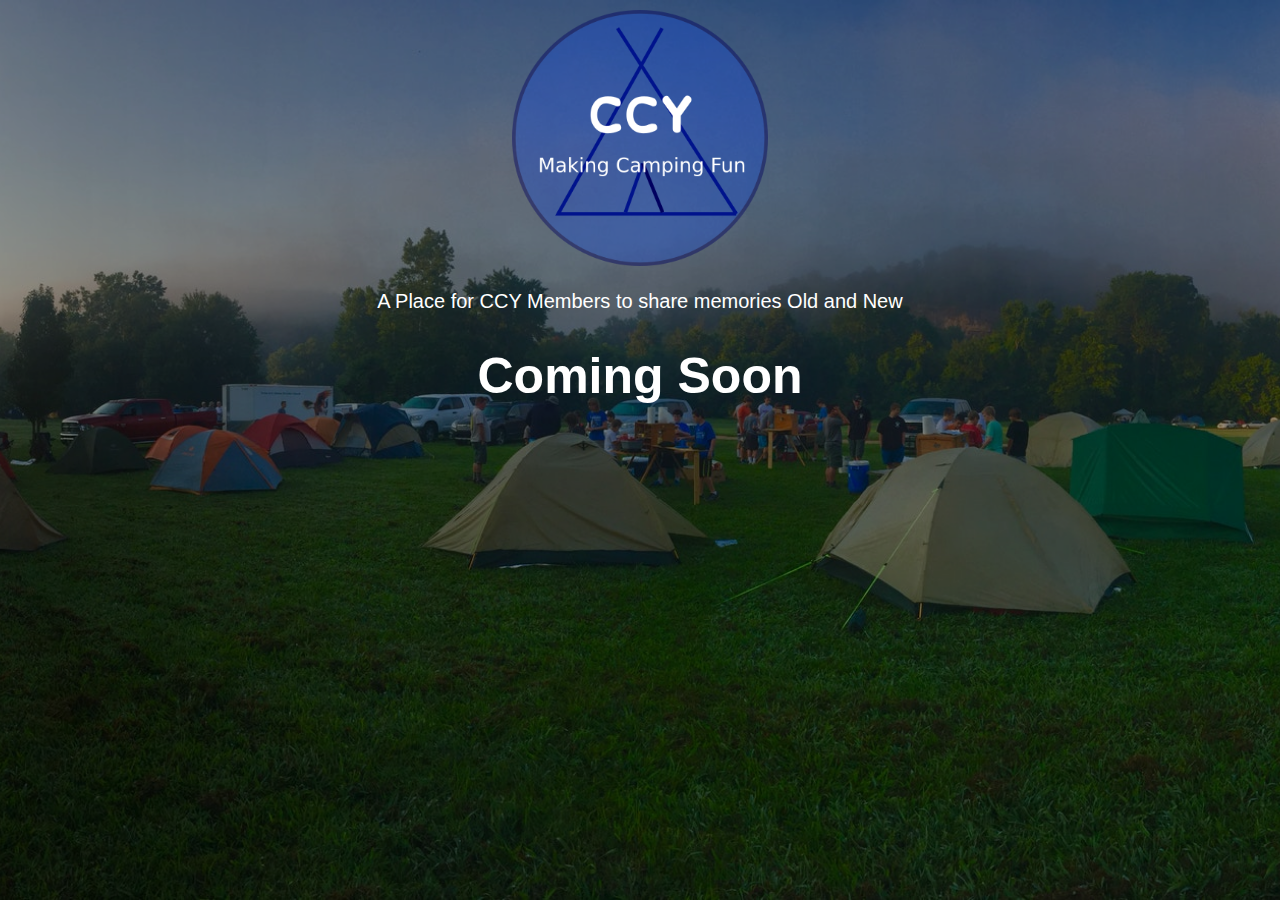
<file: countdown/index.html>
<!DOCTYPE html>
<html lang="en">
<head>
    <meta charset="UTF-8">
    <meta name="viewport" content="width=device-width, initial-scale=1.0">
    <meta http-equiv="X-UA-Compatible" content="ie=edge">
    <link rel="stylesheet" href="css/style.css">
    <link rel="shortcut icon" href="/img/favicon.ico">
    <title>Coming Soon</title>
</head>
<body>
    <section class="landing">
        <div class="landing-inner">
            <img src="img/ccy logo2.png" alt="CCY logo">
            <p>A Place for CCY Members to share memories Old and New</p>
            <h1 class="comingsoon">Coming Soon</h1>
            <div class="countdown"></div>
        </div>
    </section>
    <script src="js/main.js"></script>
</body>
</html>
</file>
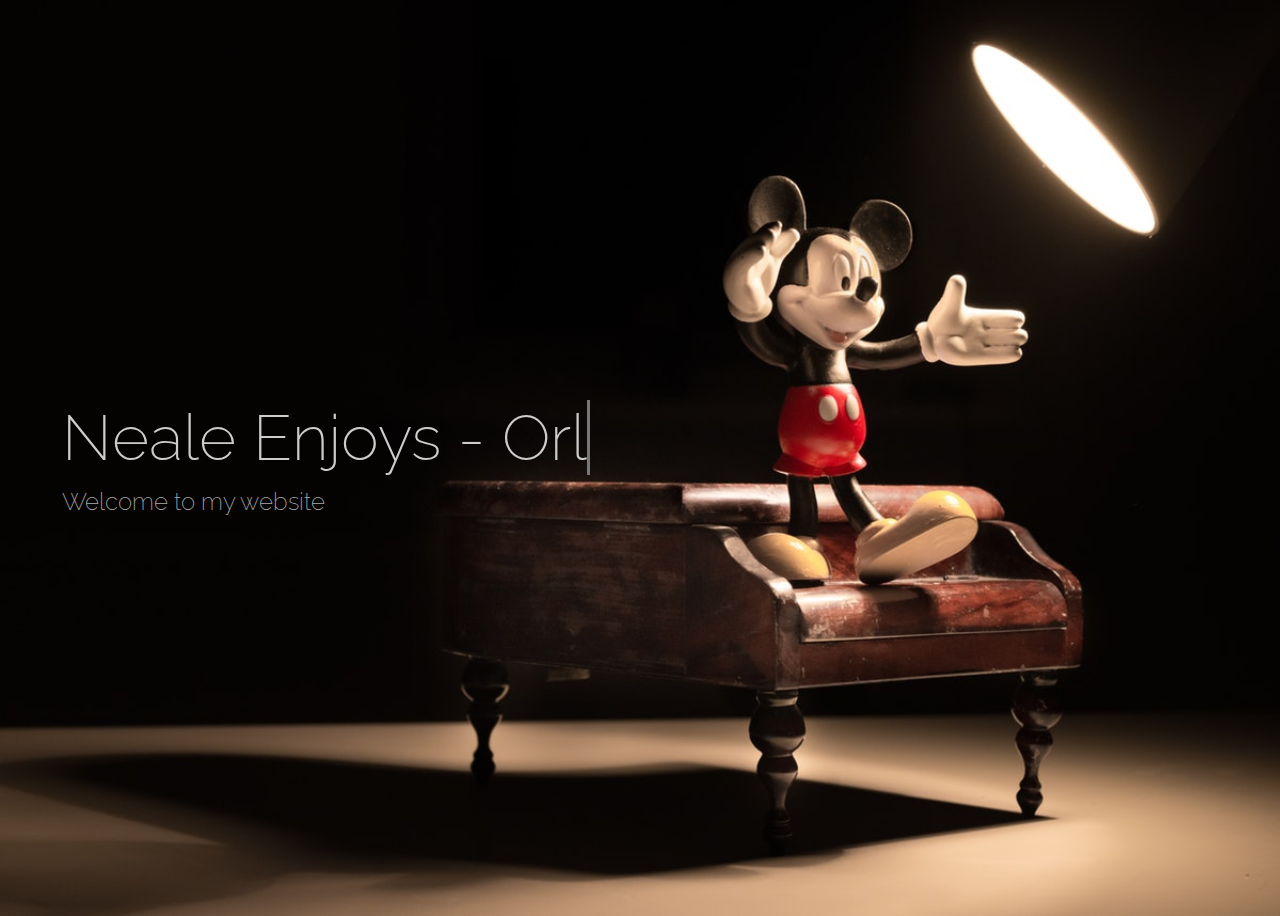
<file: typewriter/index.html>
<!DOCTYPE html>
<html lang="en">

<head>
    <meta charset="UTF-8">
    <meta name="viewport" content="width=device-width, initial-scale=1.0">
    <meta http-equiv="X-UA-Compatible" content="ie=edge">
    <link rel="stylesheet" href="style.css">
    <title>Landing Page Typewriter</title>
</head>

<body>
    <div class="container">
        <h1>Neale Enjoys - <span class="txt-type" data-wait="3000" data-words='["Orlando", "Disney", "Wine", "Theme Parks", "Reading", "Coding"]'></span></h1>
        <h2>Welcome to my website</h2>

    </div>

    <script src="script.js"></script>
</body>

</html>
</file>
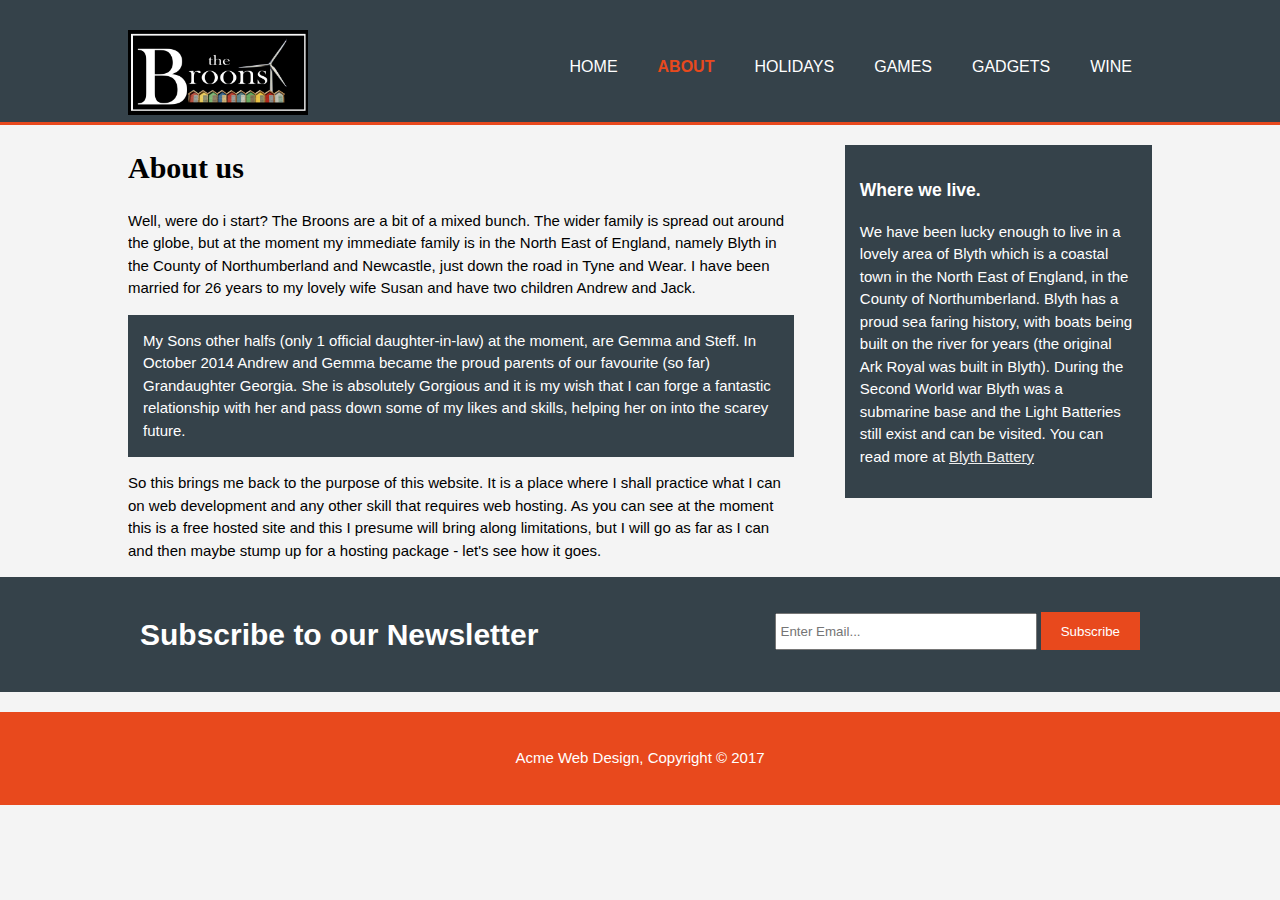
<file: about.html>
<!DOCTYPE html>
<html>
  <head>
    <meta charset="utf-8">
    <meta name="viewport" content="width=device-width">
    <meta name="description" content="Grumblings of a grandad">
    <meta name="keywords" content="grandad, holidays, wine, games, gadgets">
    <meta name="author" content="Neale Brown">
    <title>Grumblings of a Grandad | Welcome</title>
    <link rel="stylesheet" href="./css/style2.css">
  </head>
  <body>
  <header>
    <div class="container">
      <div id="branding">
        <img src="./img/broony_logo.png" alt="Broony logo">
      </div>
      <nav>
        <ul>
          <li><a  href="index.html">Home</a></li>
          <li class="current"><a href="about.html">About</a></li>
          <li><a href="Holidays.html">Holidays</a></li>
          <li><a href="games.html">Games</a></li>
          <li><a href="gadgets.html">Gadgets</a></li>
          <li><a href="wine.html">Wine</a></li>
        </ul>
      </nav>
    </div>
  </header>

  <section id="main">
    <div class="container">
      <article id="main-col">
        <h1 class="page-title">About us</h1>
        <p>Well, were do i start?  The Broons are a bit of a mixed bunch. The wider family is spread out around the globe, but at the moment my immediate family is in the North East of England, namely Blyth in the County of Northumberland and Newcastle, just down the road in Tyne and Wear.  I have been married for 26 years to my lovely wife Susan and have two children Andrew and Jack.</p>
        <p class="dark">My Sons other halfs (only 1 official daughter-in-law) at the moment, are Gemma and Steff.  In October 2014 Andrew and Gemma became the proud parents of our favourite (so far) Grandaughter Georgia. She is absolutely Gorgious and it is my wish that I can forge a fantastic relationship with her and pass down some of my likes and skills, helping her on into the scarey future.</p>
        <p>So this brings me back to the purpose of this website.  It is a place where I shall practice what I can on web development and any other skill that requires web hosting.  As you can see at the moment this is a free hosted site and this I presume will bring along limitations, but I will go as far as I can and then maybe stump up for a hosting package - let's see how it goes.</p>
      </article>

      <aside id="sidebar">
        <div class="dark">
          <h3>Where we live.</h3>
          <p>We have been lucky enough to live in a lovely area of Blyth which is a coastal town in the North East of England, in the County of Northumberland.  Blyth has a proud sea faring history, with boats being built on the river for years (the original Ark Royal was built in Blyth).  During the Second World war Blyth was a submarine base and the Light Batteries still exist and can be visited. You can read more at <a href="http://blythbattery.org.uk/" target="_blank">Blyth Battery</a></p>
        </div>
      </aside>

    </div>
  </section>

  <section id="newsletter">
    <div class="container">
      <h1>Subscribe to our Newsletter</h1>
      <form>
        <input type="email" placeholder="Enter Email...">
        <button type="submit" class="button_1">Subscribe</button>
      </form>
    </div>
  </section>

  <footer>
    <p>Acme Web Design, Copyright &copy; 2017</p>
  </footer>

  </body>
</html>
</file>
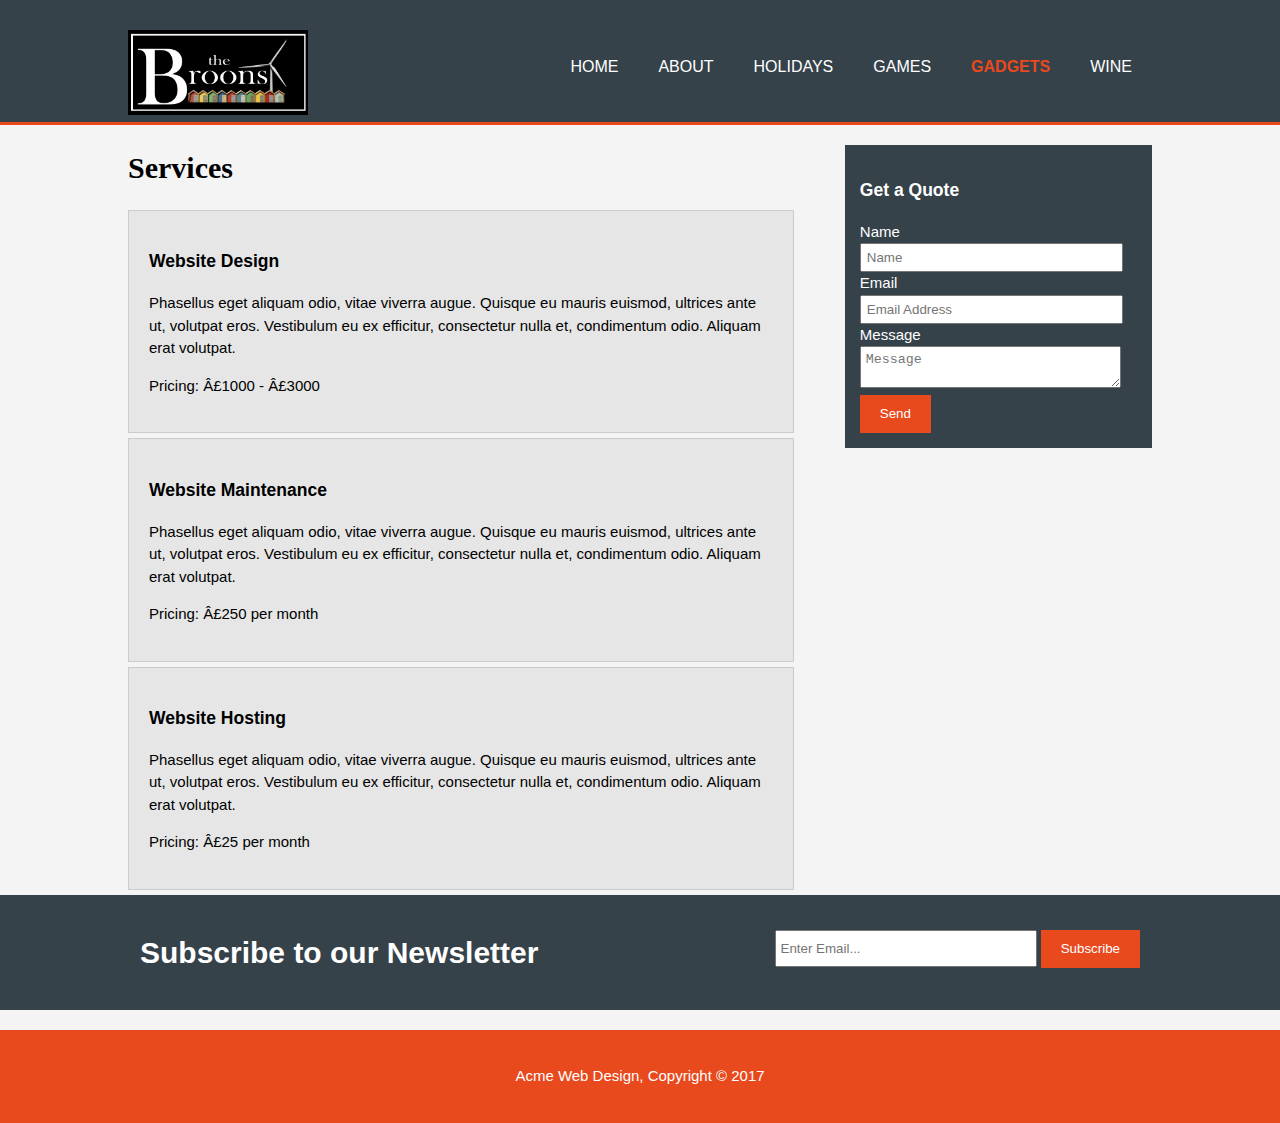
<file: gadgets.html>
<!DOCTYPE html>
<html>
  <head>
    <meta charset="utf-8">
    <meta name="viewport" content="width=device-width">
    <meta name="description" content="Grumblings of a grandad">
    <meta name="keywords" content="grandad, holidays, wine, games, gadgets">
    <meta name="author" content="Neale Brown">
    <title>Grumblings of a Grandad | Gadgets</title>
    <link rel="stylesheet" href="./css/style2.css">
  </head>
  <body>
  <header>
    <div class="container">
      <div id="branding">
        <img src="./img/broony_logo.png" alt="Broony logo">
      </div>
      <nav>
        <ul>
          <li><a  href="index.html">Home</a></li>
          <li><a href="about.html">About</a></li>
          <li><a href="Holidays.html">Holidays</a></li>
          <li><a href="games.html">Games</a></li>
          <li class="current"><a href="gadgets.html">Gadgets</a></li>
          <li><a href="wine.html">Wine</a></li>
        </ul>
      </nav>
    </div>
  </header>

  <section id="main">
    <div class="container">
      <article id="main-col">
        <h1 class="page-title">Services</h1>
        <ul id="services">
          <li>
            <h3>Website Design</h3>
            <p>Phasellus eget aliquam odio, vitae viverra augue. Quisque eu mauris euismod, ultrices ante ut, volutpat eros. Vestibulum eu ex efficitur, consectetur nulla et, condimentum odio. Aliquam erat volutpat.</p>
            <p>Pricing: Â£1000 - Â£3000</p>
          </li>
          <li>
            <h3>Website Maintenance</h3>
            <p>Phasellus eget aliquam odio, vitae viverra augue. Quisque eu mauris euismod, ultrices ante ut, volutpat eros. Vestibulum eu ex efficitur, consectetur nulla et, condimentum odio. Aliquam erat volutpat.</p>
            <p>Pricing: Â£250 per month</p>
          </li>
          <li>
            <h3>Website Hosting</h3>
            <p>Phasellus eget aliquam odio, vitae viverra augue. Quisque eu mauris euismod, ultrices ante ut, volutpat eros. Vestibulum eu ex efficitur, consectetur nulla et, condimentum odio. Aliquam erat volutpat.</p>
            <p>Pricing: Â£25 per month</p>
          </li>
        </ul>
      </article>


      <aside id="sidebar">
        <div class="dark">
          <h3>Get a Quote</h3>
          <form class="quote">
            <div>
              <label>Name</label><br>
              <input type="text" placeholder="Name">
            </div>
            <div>
              <label>Email</label><br>
              <input type="text" placeholder="Email Address">
            </div>
            <div>
              <label>Message</label><br>
              <textarea placeholder="Message"></textarea>
            </div>
            <button class="button_1" type="submit">Send</button>
          </form>
          </div>
      </aside>

    </div>
  </section>

  <section id="newsletter">
    <div class="container">
      <h1>Subscribe to our Newsletter</h1>
      <form>
        <input type="email" placeholder="Enter Email...">
        <button type="submit" class="button_1">Subscribe</button>
      </form>
    </div>
  </section>

  <footer>
    <p>Acme Web Design, Copyright &copy; 2017</p>
  </footer>

  </body>
</html>
</file>
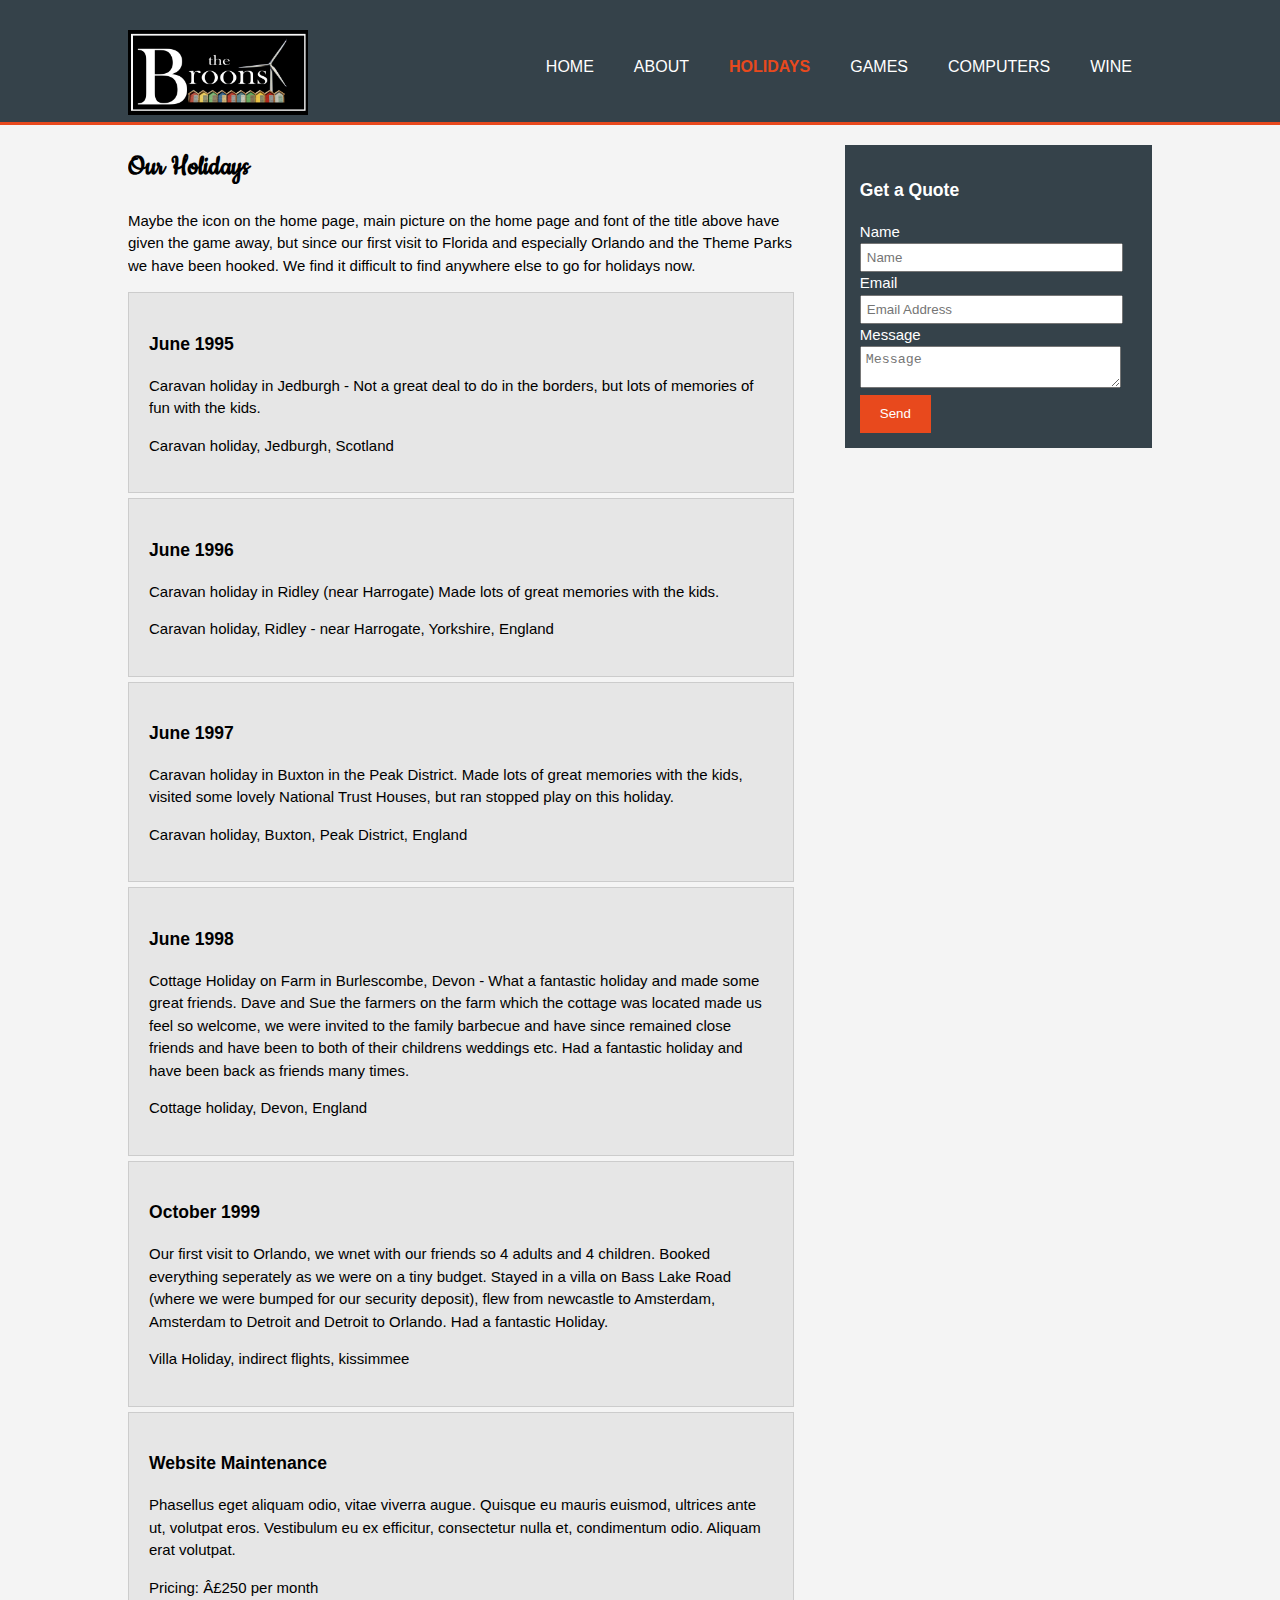
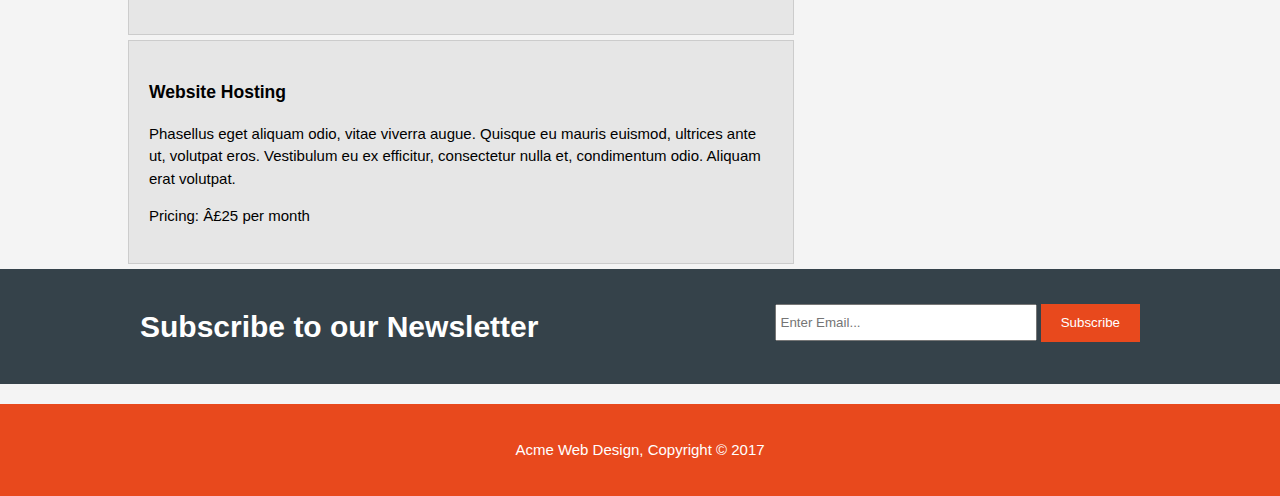
<file: Holidays.html>
<!DOCTYPE html>
<html>
  <head>
    <meta charset="utf-8">
    <meta name="viewport" content="width=device-width">
    <meta name="description" content="Grumblings of a grandad">
    <meta name="keywords" content="grandad, holidays, wine, games, gadgets">
    <meta name="author" content="Neale Brown">
    <title>Grumblings of a Grandad | Holidays</title>
    <link rel="stylesheet" href="./css/style2.css">
    <link href="https://fonts.googleapis.com/css?family=Cookie" rel="stylesheet">
  </head>
  <body>
  <header>
    <div class="container">
      <div id="branding">
        <img src="./img/broony_logo.png" alt="Broony logo">
      </div>
      <nav>
        <ul>
          <li><a  href="index.html">Home</a></li>
          <li><a href="about.html">About</a></li>
          <li  class="current"><a href="Holidays.html">Holidays</a></li>
          <li><a href="games.html">Games</a></li>
          <li><a href="about.html">Computers</a></li>
          <li><a href="about.html">Wine</a></li>
        </ul>
      </nav>
    </div>
  </header>

  <section id="main">
    <div class="container">
      <article id="main-col">
        <h1 class="page-title">Our Holidays</h1>
        <p> Maybe the icon on the home page, main picture on the home page and font of the title above have given the game away, but since our first visit to Florida and especially Orlando and the Theme Parks we have been hooked. We find it difficult to find anywhere else to go for holidays now.</p>
        <ul id="services">
          <li>
            <h3>June 1995</h3>
            <p>Caravan holiday in Jedburgh - Not a great deal to do in the borders, but lots of memories of fun with the kids.</p>
            <p>Caravan holiday, Jedburgh, Scotland</p>
          </li>
          <li>
            <h3>June 1996</h3>
            <p>Caravan holiday in Ridley (near Harrogate) Made lots of great memories with the kids.</p>
            <p>Caravan holiday, Ridley - near Harrogate, Yorkshire, England</p>
          </li>
          <li>
            <h3>June 1997</h3>
            <p>Caravan holiday in Buxton in the Peak District. Made lots of great memories with the kids, visited some lovely National Trust Houses, but ran stopped play on this holiday.</p>
            <p>Caravan holiday, Buxton, Peak District, England</p>
          </li>
          <li>
            <h3>June 1998</h3>
            <p>Cottage Holiday on Farm in Burlescombe, Devon - What a fantastic holiday and made some great friends.  Dave and Sue the farmers on the farm which the cottage was located made us feel so welcome, we were invited to the family barbecue and have since remained close friends and have been to both of their childrens weddings etc.  Had a fantastic holiday and have been back as friends many times.</p>
            <p>Cottage holiday, Devon, England</p>
          </li>
          <li>
            <h3>October 1999</h3>
            <p>Our first visit to Orlando, we wnet with our friends so 4 adults and 4 children. Booked everything seperately as we were on a tiny budget.  Stayed in a villa on Bass Lake Road (where we were bumped for our security deposit), flew from newcastle to Amsterdam, Amsterdam to Detroit and Detroit to Orlando.  Had a fantastic Holiday.</p>
            <p>Villa Holiday, indirect flights, kissimmee</p>
          </li>
          <li>
            <h3>Website Maintenance</h3>
            <p>Phasellus eget aliquam odio, vitae viverra augue. Quisque eu mauris euismod, ultrices ante ut, volutpat eros. Vestibulum eu ex efficitur, consectetur nulla et, condimentum odio. Aliquam erat volutpat.</p>
            <p>Pricing: Â£250 per month</p>
          </li>
          <li>
            <h3>Website Hosting</h3>
            <p>Phasellus eget aliquam odio, vitae viverra augue. Quisque eu mauris euismod, ultrices ante ut, volutpat eros. Vestibulum eu ex efficitur, consectetur nulla et, condimentum odio. Aliquam erat volutpat.</p>
            <p>Pricing: Â£25 per month</p>
          </li>
        </ul>
      </article>


      <aside id="sidebar">
        <div class="dark">
          <h3>Get a Quote</h3>
          <form class="quote">
            <div>
              <label>Name</label><br>
              <input type="text" placeholder="Name">
            </div>
            <div>
              <label>Email</label><br>
              <input type="text" placeholder="Email Address">
            </div>
            <div>
              <label>Message</label><br>
              <textarea placeholder="Message"></textarea>
            </div>
            <button class="button_1" type="submit">Send</button>
          </form>
          </div>
      </aside>

    </div>
  </section>

  <section id="newsletter">
    <div class="container">
      <h1>Subscribe to our Newsletter</h1>
      <form>
        <input type="email" placeholder="Enter Email...">
        <button type="submit" class="button_1">Subscribe</button>
      </form>
    </div>
  </section>

  <footer>
    <p>Acme Web Design, Copyright &copy; 2017</p>
  </footer>

  </body>
</html>
</file>
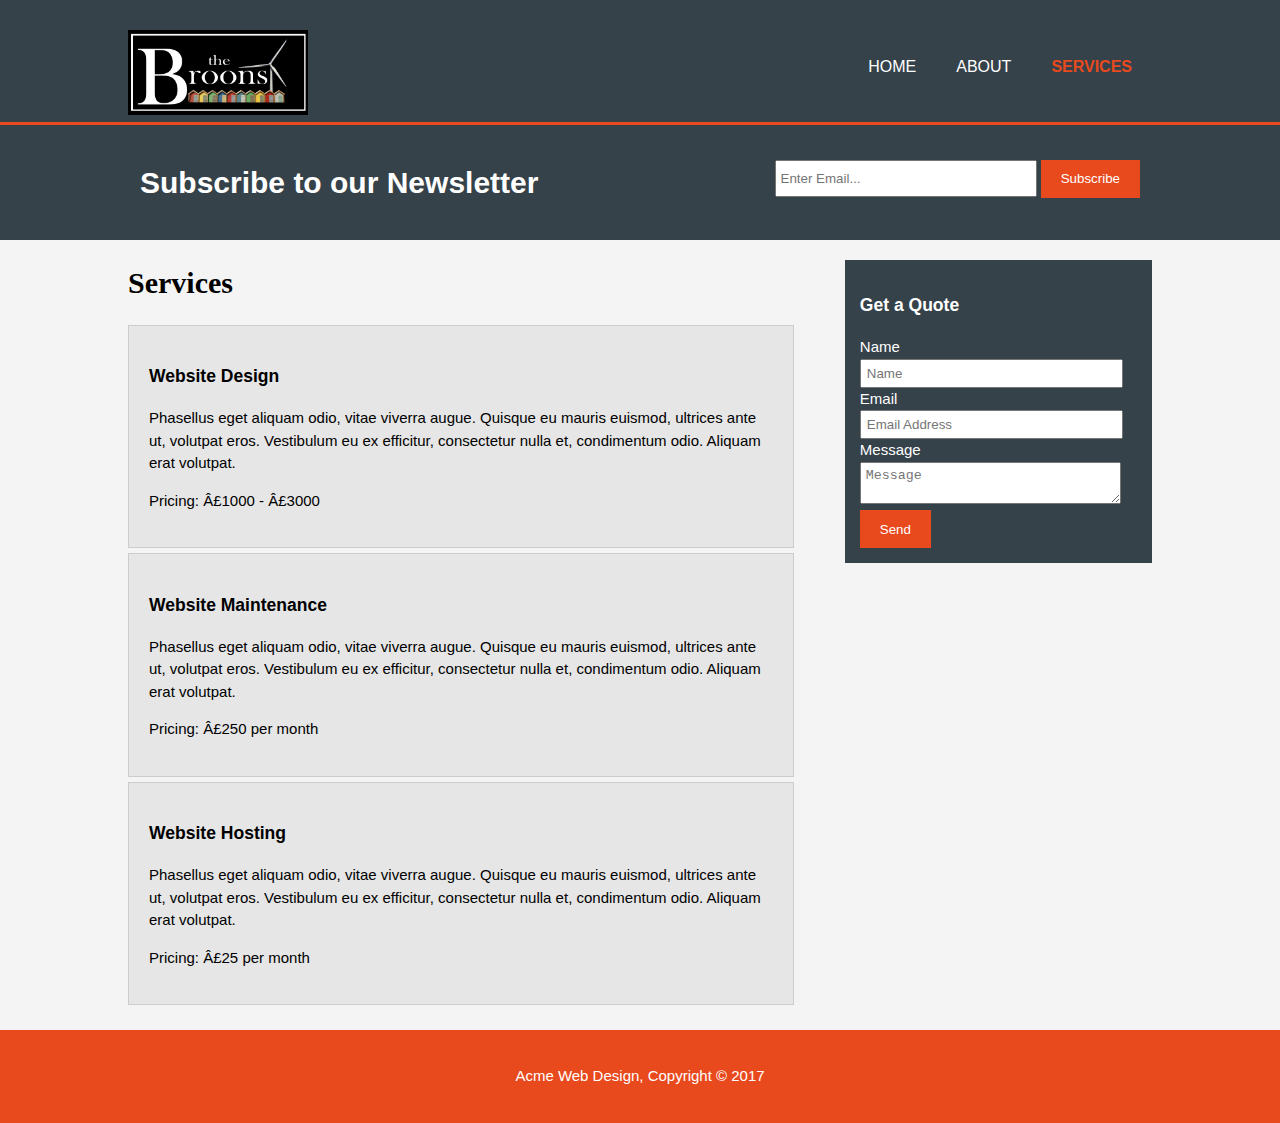
<file: services.html>
<!DOCTYPE html>
<html>
  <head>
    <meta charset="utf-8">
    <meta name="viewport" content="width=device-width">
    <meta name="description" content="Affordable and Professional web design">
    <meta name="keywords" content="Web design, affordable web design, professional web design">
    <meta name="author" content="Neale Brown">
    <title>Acme Web Design | Services</title>
    <link rel="stylesheet" href="./css/style2.css">
  </head>
  <body>
  <header>
    <div class="container">
      <div id="branding">
        <img src="./img/broony_logo.png" alt="Broony logo">
      </div>
      <nav>
        <ul>
          <li><a  href="index.html">Home</a></li>
          <li><a href="about.html">About</a></li>
          <li class="current"><a href="services.html">Services</a></li>
        </ul>
      </nav>
    </div>
  </header>


  <section id="newsletter">
    <div class="container">
      <h1>Subscribe to our Newsletter</h1>
      <form>
        <input type="email" placeholder="Enter Email...">
        <button type="submit" class="button_1">Subscribe</button>
      </form>
    </div>
  </section>

  <section id="main">
    <div class="container">
      <article id="main-col">
        <h1 class="page-title">Services</h1>
        <ul id="services">
          <li>
            <h3>Website Design</h3>
            <p>Phasellus eget aliquam odio, vitae viverra augue. Quisque eu mauris euismod, ultrices ante ut, volutpat eros. Vestibulum eu ex efficitur, consectetur nulla et, condimentum odio. Aliquam erat volutpat.</p>
            <p>Pricing: Â£1000 - Â£3000</p>
          </li>
          <li>
            <h3>Website Maintenance</h3>
            <p>Phasellus eget aliquam odio, vitae viverra augue. Quisque eu mauris euismod, ultrices ante ut, volutpat eros. Vestibulum eu ex efficitur, consectetur nulla et, condimentum odio. Aliquam erat volutpat.</p>
            <p>Pricing: Â£250 per month</p>
          </li>
          <li>
            <h3>Website Hosting</h3>
            <p>Phasellus eget aliquam odio, vitae viverra augue. Quisque eu mauris euismod, ultrices ante ut, volutpat eros. Vestibulum eu ex efficitur, consectetur nulla et, condimentum odio. Aliquam erat volutpat.</p>
            <p>Pricing: Â£25 per month</p>
          </li>
        </ul>
      </article>


      <aside id="sidebar">
        <div class="dark">
          <h3>Get a Quote</h3>
          <form class="quote">
            <div>
              <label>Name</label><br>
              <input type="text" placeholder="Name">
            </div>
            <div>
              <label>Email</label><br>
              <input type="text" placeholder="Email Address">
            </div>
            <div>
              <label>Message</label><br>
              <textarea placeholder="Message"></textarea>
            </div>
            <button class="button_1" type="submit">Send</button>
          </form>
          </div>
      </aside>

    </div>
  </section>

  <footer>
    <p>Acme Web Design, Copyright &copy; 2017</p>
  </footer>

  </body>
</html>
</file>
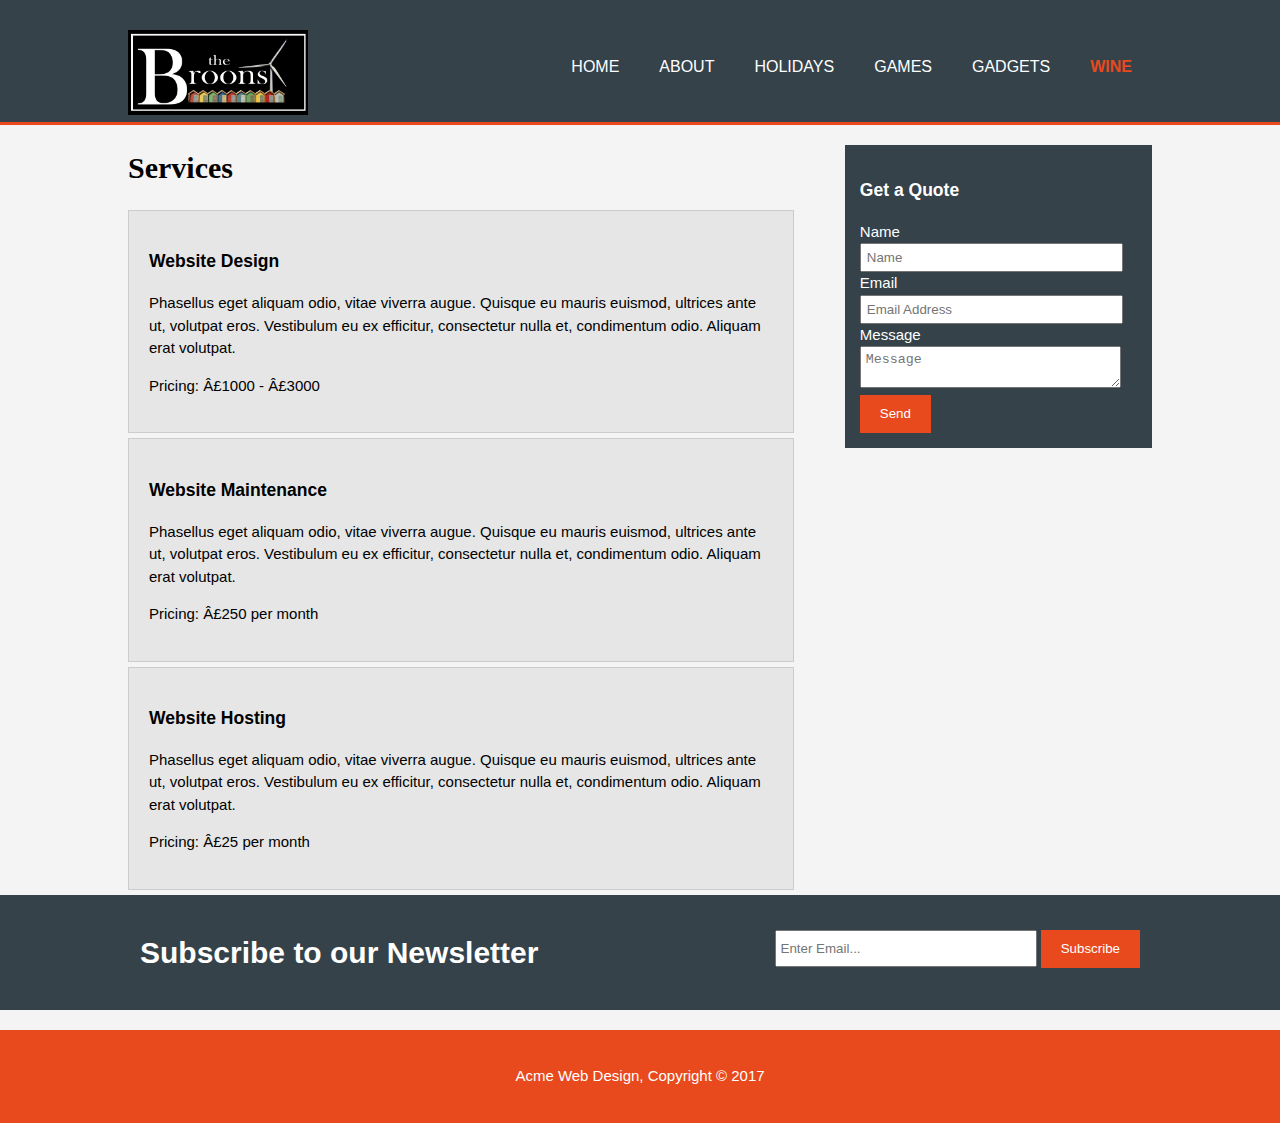
<file: wine.html>
<!DOCTYPE html>
<html>
  <head>
    <meta charset="utf-8">
    <meta name="viewport" content="width=device-width">
    <meta name="description" content="Grumblings of a grandad">
    <meta name="keywords" content="grandad, holidays, wine, games, gadgets">
    <meta name="author" content="Neale Brown">
    <title>Grumblings of a Grandad | Wine</title>
    <link rel="stylesheet" href="./css/style2.css">
  </head>
  <body>
  <header>
    <div class="container">
      <div id="branding">
        <img src="./img/broony_logo.png" alt="Broony logo">
      </div>
      <nav>
        <ul>
          <li><a  href="index.html">Home</a></li>
          <li><a href="about.html">About</a></li>
          <li><a href="Holidays.html">Holidays</a></li>
          <li><a href="games.html">Games</a></li>
          <li><a href="gadgets.html">Gadgets</a></li>
          <li class="current"><a href="wine.html">Wine</a></li>
        </ul>
      </nav>
    </div>
  </header>

  <section id="main">
    <div class="container">
      <article id="main-col">
        <h1 class="page-title">Services</h1>
        <ul id="services">
          <li>
            <h3>Website Design</h3>
            <p>Phasellus eget aliquam odio, vitae viverra augue. Quisque eu mauris euismod, ultrices ante ut, volutpat eros. Vestibulum eu ex efficitur, consectetur nulla et, condimentum odio. Aliquam erat volutpat.</p>
            <p>Pricing: Â£1000 - Â£3000</p>
          </li>
          <li>
            <h3>Website Maintenance</h3>
            <p>Phasellus eget aliquam odio, vitae viverra augue. Quisque eu mauris euismod, ultrices ante ut, volutpat eros. Vestibulum eu ex efficitur, consectetur nulla et, condimentum odio. Aliquam erat volutpat.</p>
            <p>Pricing: Â£250 per month</p>
          </li>
          <li>
            <h3>Website Hosting</h3>
            <p>Phasellus eget aliquam odio, vitae viverra augue. Quisque eu mauris euismod, ultrices ante ut, volutpat eros. Vestibulum eu ex efficitur, consectetur nulla et, condimentum odio. Aliquam erat volutpat.</p>
            <p>Pricing: Â£25 per month</p>
          </li>
        </ul>
      </article>


      <aside id="sidebar">
        <div class="dark">
          <h3>Get a Quote</h3>
          <form class="quote">
            <div>
              <label>Name</label><br>
              <input type="text" placeholder="Name">
            </div>
            <div>
              <label>Email</label><br>
              <input type="text" placeholder="Email Address">
            </div>
            <div>
              <label>Message</label><br>
              <textarea placeholder="Message"></textarea>
            </div>
            <button class="button_1" type="submit">Send</button>
          </form>
          </div>
      </aside>

    </div>
  </section>

  <section id="newsletter">
    <div class="container">
      <h1>Subscribe to our Newsletter</h1>
      <form>
        <input type="email" placeholder="Enter Email...">
        <button type="submit" class="button_1">Subscribe</button>
      </form>
    </div>
  </section>

  <footer>
    <p>Acme Web Design, Copyright &copy; 2017</p>
  </footer>

  </body>
</html>
</file>
<file: countdown/css/style.css>
* {
    box-sizing: border-box;
}

html, body {
    margin: 0;
    font-family: Arial, Helvetica, sans-serif;
    color: #fff;
    background-color: #333;
    overflow: hidden;
}

.landing {
    position: relative;
    background-image: url("../img/camping.jpeg");
    background-size: cover;
    background-position: center;
    height: 100vh;
}

.landing-inner {
    position: absolute;
    top: 0;
    left: 0;
    height: 100%;
    width: 100%;
    background: rgba(0,0,0,0.4);
    text-align: center;
    padding-top: 10px;
}

.landing img {
    width: 20%;
}

.landing h1 {
    font-size: 50px;
}

.landing p {
    font-size: 20px;
}

.countdown {
    font-size: 50px;
    display: flex;
    justify-content: center;
    align-items: center;
    text-align: center;
}

.countdown div {
    padding: 20px;
    border: 1px solid #fff;
    border-radius: 10px;
    margin: 5px;
    opacity: 0.7;
    background: #000;
}

.countdown div:first-child {
    background: #17a2b8;
}

@media(max-width: 650px) {
    .landing img {
        width: 20%;
    }

    .landing h1 {
        font-size: 40px;
    }

    .countdown {
        font-size: 30px;
        flex-direction: column;
    }

    .countdown div {
        display: none;
    }

    .countdown div:first-child {
        display: block;
        width: 80%;
        padding: 10px;
    }
}

@media(max-height: 600px) {
    img {
        width: 20%;

    }

    p {
        display: none;
    }
}

@media(max-height: 400px) {
    h1 {
        display: none;
        padding-bottom: 30px;
    }
}

.countdown span {
    display: block;
    font-size: 25px;
}
</file>
<file: typewriter/style.css>
@import url('https://fonts.googleapis.com/css?family=Raleway');

body {
    font-family: 'Raleway', sans-serif;
    height: 100vh;
    background: #333 url('mickey.jpeg') no-repeat center center / cover;
    color: #ccc;
    overflow: hidden;
}

.container {
    display: flex;
    flex-direction: column;
    justify-content: center;
    height: 100%;
    padding: 0 3rem;
    }

h1, h2 {
    font-weight: 200;
    margin: 0.4rem;
}

h1 {
    font-size: 3.5rem;
}

h2 {
    
    color: #aaa;
}

.txt-type > .txt {
    border-right: 0.2rem solid #777;
}

@media(min-width: 1200px){
    h1 {
        font-size: 4rem;
    }
}

@media(max-width: 800px){
    .container {
        padding: 0 1rem;
    }
    
    h1 {
        font-size: 3rem;
    }
}

@media(max-width: 500px) {
    h1 {
        font-size: 2.0rem;
    }
    h2 {
        font-size: 0.5rem;
    }
}
</file>
<file: css/style2.css>
body {
  font: 15px/1.5 Arial, Helvetica, sans-serif;
  padding: 0;
  margin: 0;
  background-color: #f4f4f4;
}
/* Global */
.container {
  width: 80%;
  margin: auto;
  overflow: hidden;
}

ul {
 margin: 0;
 padding: 0;
}

.button_1 {
  height: 38px;
  background: #e8491d;
  border: 0;
  padding-left: 20px;
  padding-right: 20px;
  color: #ffffff;
}

.dark {
  padding: 15px;
  background: #35424a;
  color: #ffffff;
  margin-top: 10px;
  margin-bottom: 10px;
}

/* Header */
header {
  background: #35424a;
  color: #ffffff;
  padding-top: 30px;
  min-height: 70px;
  border-bottom: #e8491d 3px solid;
}

header a {
  color: #ffffff;
  text-decoration: none;
  text-transform: uppercase;
  font-size: 16px;
}


header li {
  float: left;
  display: inline;
  padding: 0 20px 0 20px;
}

header #branding {
  float: left;
}

header #branding img {
  margin: 0;
  padding: 0;
  width: 180px;
}

header nav {
  float: right;
  margin-top: 25px;
}

header .highlight, header .current a {
  color: #e8491d;
  font-weight: bold;
}

header a:hover {
  color: #cccccc;
  font-weight: bold;
}

/* Showcase */
#showcase {
  min-height: 400px;
  background: url('../img/IOA.jpg') no-repeat -800px -700px;
  text-align: center;
  color: #ffffff;
}

#showcase h1 {
  margin-top: 100px;
  font-size: 55px;
  margin-bottom: 10px;
}

#showcase p{
  font-size: 20px;
}

/*newsletter */
#newsletter {
  padding: 15px;
  color: #ffffff;
  background: #35424a;
}

#newsletter h1 {
  float: left;
}

#newsletter form {
  float: right;
  margin-top: 20px;
}

#newsletter input[type="email"] {
  padding: 4px;
  height: 25px;
  width: 250px;
}

/* boxes */
#boxes {
  margin-top: 20px;
}

#boxes .box {
  float: left;
  text-align: center;
  width: 20%;
  padding: 10px;

}

#boxes .box img {
  width: 90px;
}

.box#wine_logo img{
  margin-bottom: 15px;
}

.box#gadgets_logo img{
  margin-top: 25px;
  margin-bottom: 30px;
}

.box#holiday_logo img {
  margin-bottom: 5px;
}

/*sidebar*/
aside#sidebar {
  float: right;
  width: 30%;
  margin-top: 10px;
}

aside#sidebar a {
  color: #eeeeee;
}

aside#sidebar .quote input, aside#sidebar .quote textarea {
  width: 90%;
  padding: 5px;
}

/*Main-col*/
article#main-col {
  float: left;
  width: 65%;
}

article .page-title {
  font-family: 'Cookie', cursive;
  font-size: 30px;
}

/*Services*/
ul#services li{
  list-style: none;
  padding: 20px;
  border: #cccccc solid 1px;
  margin-bottom: 5px;
  background: #e6e6e6;
}

/*footer*/
footer {
  padding: 20px;
  margin-top: 20px;
  color: #ffffff;
  background-color: #e8491d;
  text-align: center;
}

/*Media Queries*/
@media(max-width: 768px){
  header#branding,
  header nav,
  header nav li,
  #newsletter h1,
  #newsletter form,
  #boxes .box,
  article#main-col,
  aside#sidebar {
    float: none;
    text-align: center;
    width: 100%;
  }

  header {
    padding-bottom: 20px;
  }
  #showcase h1 {
    margin-top: 40px;
  }

  #newsletter button, .quote button {
    display: block;
    width: 100%;
  }

  #newsletter form input[type="email"], .quote input, .quote textarea {
    width: 100%;
    margin-bottom: 5px;

  }
}
</file>
